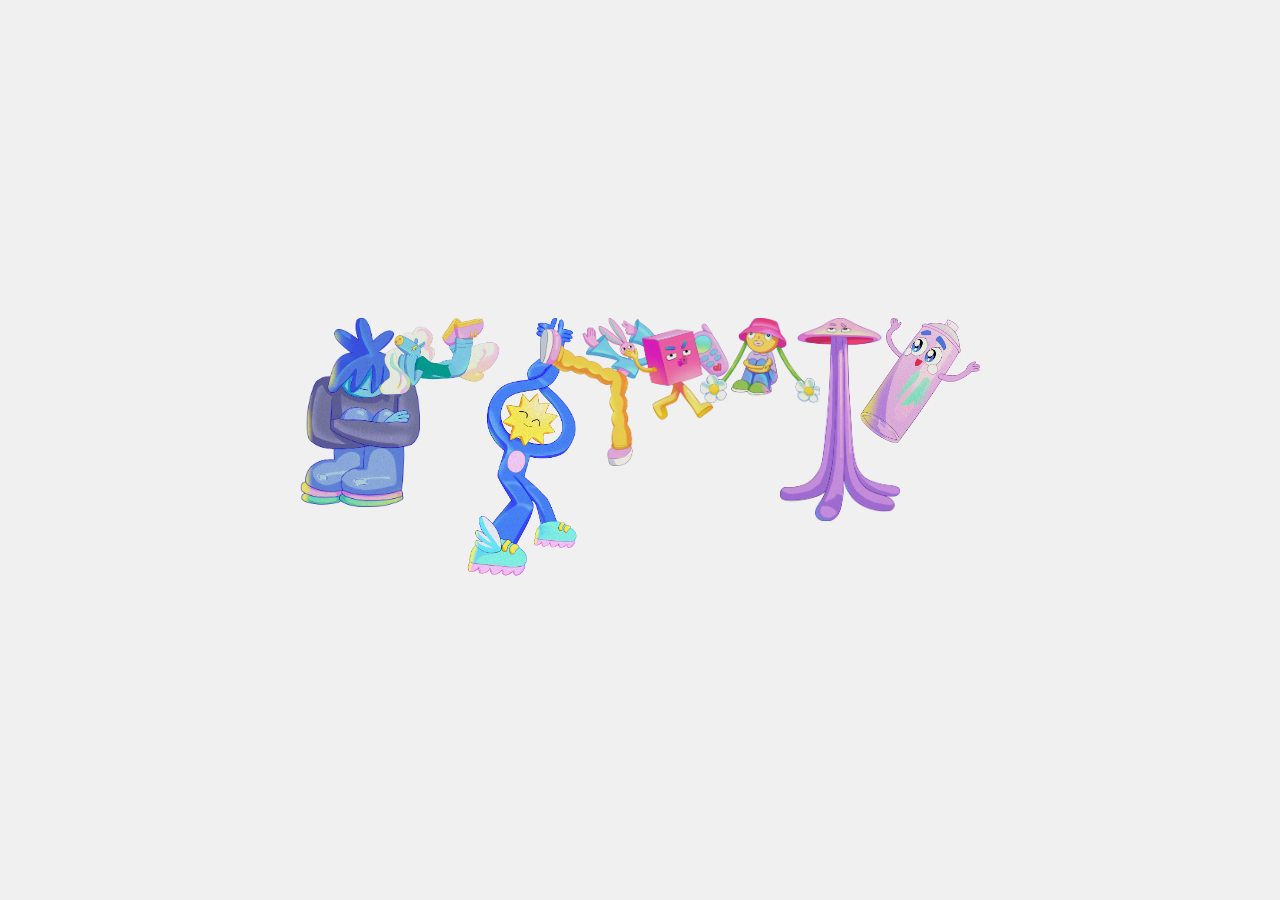
<file: team/index.html>
<!DOCTYPE html>
<html lang="ru">
<head>
    <meta charset="UTF-8">
    <meta name="viewport" content="width=device-width, initial-scale=1.0">
    <title>Группа персонажей</title>
    <link rel="stylesheet" href="styles.css">
</head>
<body>

<div class="container">
    <div class="character" data-name="Blue Hair Boy" data-description="Энергичный парень с синими волосами.">
        <img src="blue-hair-boy.png" alt="Blue Hair Boy">
    </div>
    <div class="character" data-name="Blue Pony" data-description="Очаровательный голубой пони.">
        <img src="blue-pony.png" alt="Blue Pony">
    </div>
    <div class="character" data-name="Happy Star" data-description="Весёлая звёздочка, светящаяся добротой.">
        <img src="happy-star.png" alt="Happy Star">
    </div>
    <div class="character" data-name="Rabbit in Yellow Pan" data-description="Кролик в жёлтой кастрюле.">
        <img src="rabbit-in-yellow-pan.png" alt="Rabbit in Yellow Pan">
    </div>
    <div class="character" data-name="Red Cube" data-description="Красный кубик — загадочный объект.">
        <img src="red-cube.png" alt="Red Cube">
    </div>
    <div class="character" data-name="Rose Hat" data-description="Розовая шляпа с особым стилем.">
        <img src="rose-hat.png" alt="Rose Hat">
    </div>
    <div class="character" data-name="Smart Octopus" data-description="Умный осьминог, обожающий головоломки.">
        <img src="smart-octopus.png" alt="Smart Octopus">
    </div>
    <div class="character" data-name="Wonder Balloon" data-description="Волшебный шар, наполненный мечтами.">
        <img src="wonder-ballon.png" alt="Wonder Balloon">
    </div>
</div>

<div class="tooltip" id="tooltip"></div>

<script src="script.js"></script>

</body>
</html>
</file>
<file: team/styles.css>
body {
    font-family: Arial, sans-serif;
    background-color: #f0f0f0;
    display: flex;
    justify-content: center;
    align-items: center;
    height: 100vh;
    margin: 0;
    overflow: hidden;
}

.container {
    position: relative;
    display: flex;
    flex-wrap: wrap;
    justify-content: center;
    width: 80%;
    max-width: 1200px;
}

.character {
    position: relative;
    margin: -20px;
    transition: transform 0.3s ease-in-out;
}

.character img {
    width: 120px;
    height: auto;
    cursor: pointer;
}

.tooltip {
    position: absolute;
    background: rgba(0, 0, 0, 0.8);
    color: white;
    padding: 8px 12px;
    border-radius: 5px;
    font-size: 14px;
    visibility: hidden;
    opacity: 0;
    transition: opacity 0.2s, transform 0.2s;
    pointer-events: none;
    max-width: 200px;
}
</file>
